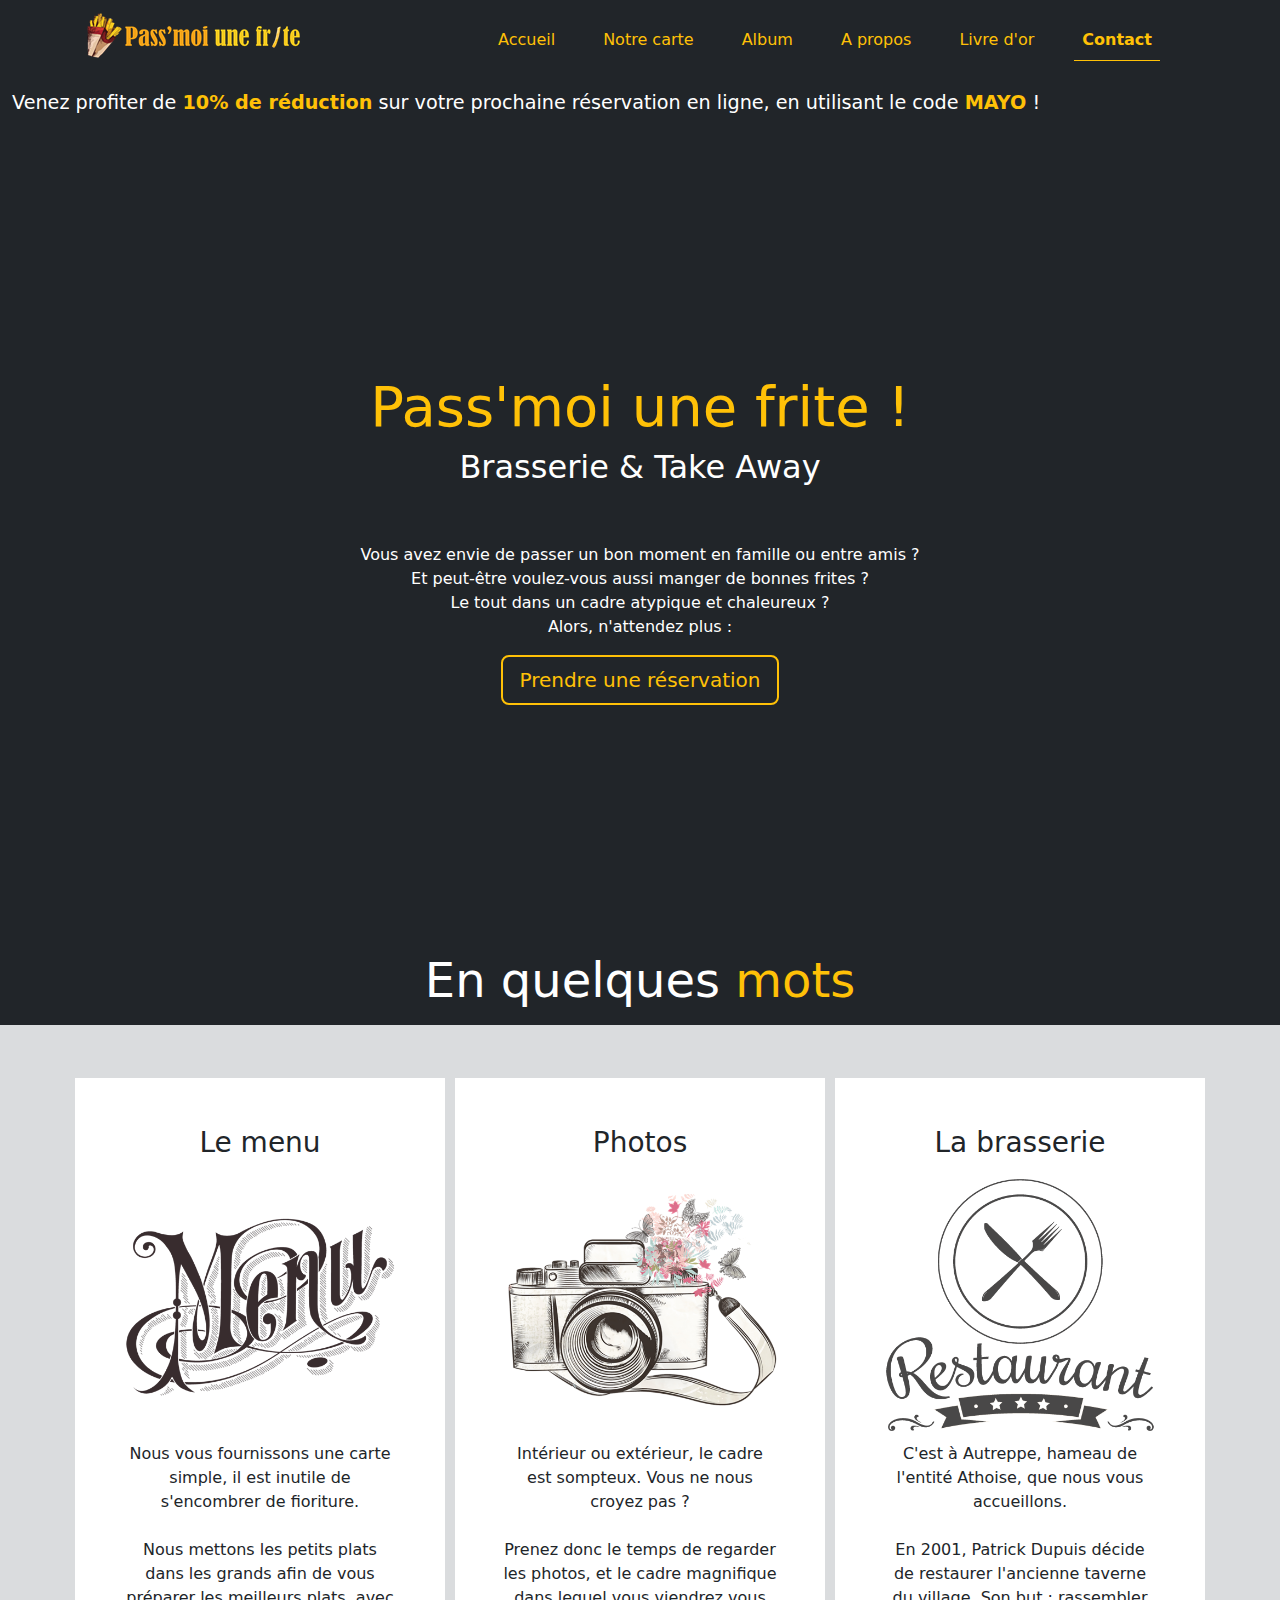
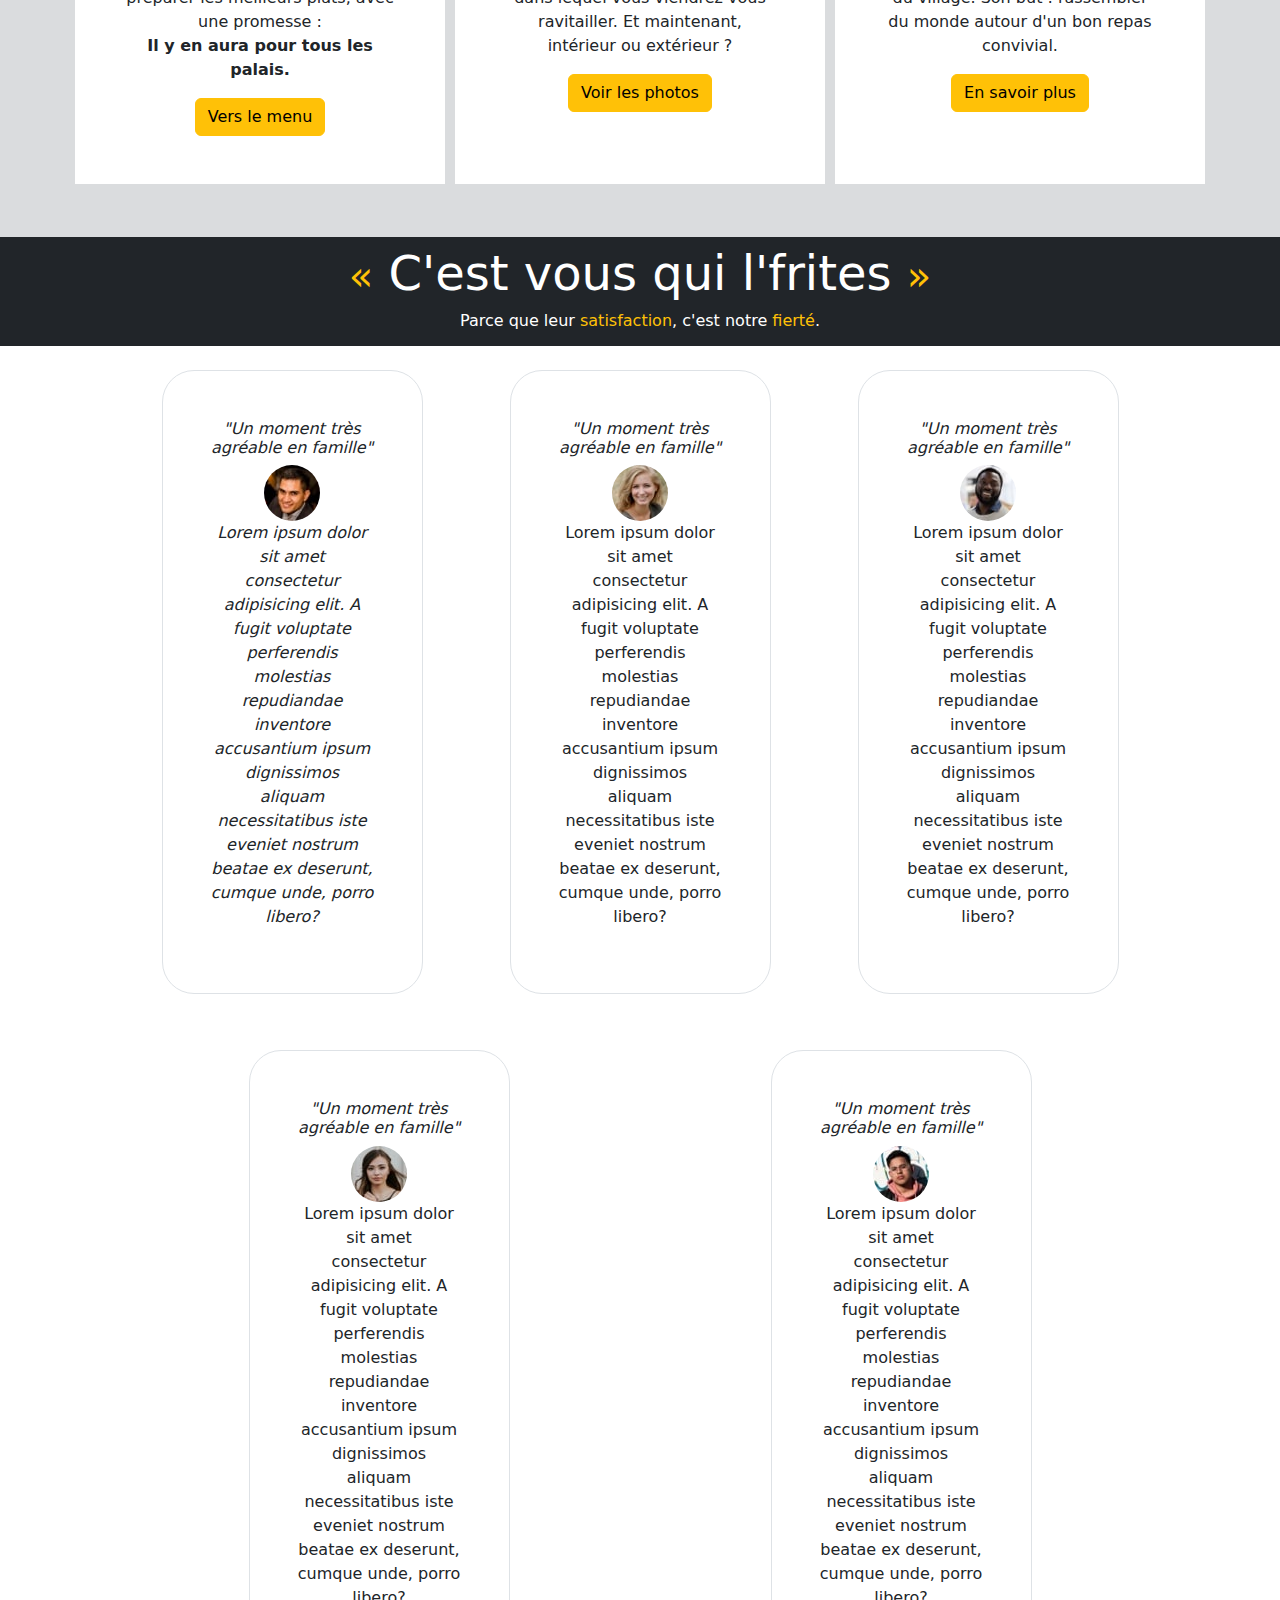
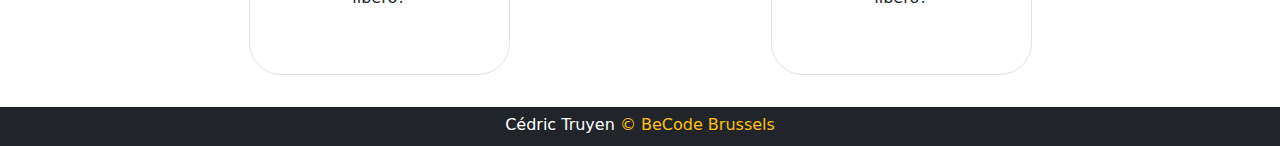
<file: index.html>
<!DOCTYPE html>
<html lang="fr">
  <head>
    <meta charset="UTF-8" />
    <meta name="viewport" content="width=device-width, initial-scale=1.0" />
    <meta http-equiv="Cache-Control" content="max-age=31536000">
    <title>Restaurant - Pass'-moi une frite</title>
    <link href="https://cdn.jsdelivr.net/npm/bootstrap@5.3.3/dist/css/bootstrap.min.css" rel="stylesheet" integrity="sha384-QWTKZyjpPEjISv5WaRU9OFeRpok6YctnYmDr5pNlyT2bRjXh0JMhjY6hW+ALEwIH" crossorigin="anonymous"/>
    <link rel="stylesheet" href="https://cdnjs.cloudflare.com/ajax/libs/animate.css/4.1.1/animate.min.css"/>
    <link rel="stylesheet" href="styles/default.css" />
  </head>

  <body>
    <header class="container-fluid bg-dark py-1">
      <div class="container pt-2">
        <div class="row">
          <a class="col-md-4 col-sm-12" href="index.html">
            <img src="pictures/logo_long_md.png" alt="logo_long" title="logo de Pass'moi une frite"/>
          </a>
          <div class="col-md-8 col-sm-12">
            <nav class="navbar navbar-expand-lg">
              <div class="container">
                <button
                  class="navbar-toggler"
                  data-bs-toggle="collapse"
                  data-bs-target="#menu"
                  title="Appuyer sur ce bouton pour afficher le menu"
                >
                  <span class="navbar-toggler-icon"></span>
                </button>
                <div class="collapse navbar-collapse" id="menu">
                  <ul class="navbar-nav">
                    <li class="nav-item px-3">
                      <a class="nav-link text-warning" href="index.html">Accueil</a>
                    </li>
                    <li class="nav-item px-3">
                      <a class="nav-link text-warning" href="menu.html">Notre carte</a>
                    </li>
                    <li class="nav-item px-3">
                      <a class="nav-link text-warning" href="pictures.html">Album</a>
                    </li>
                    <li class="nav-item px-3">
                      <a class="nav-link text-warning" href="restaurant.html">A propos</a>
                    </li>
                    <li class="nav-item px-3">
                      <a class="nav-link text-warning" href="guestbook.php">Livre d'or</a>
                    </li>
                    <li class="nav-item px-3">
                      <a class="nav-link text-warning active" href="contact.php">Contact</a>
                    </li>
                  </ul>
                </div>
              </div>
            </nav>
          </div>
        </div>
      </div>
    </header>

    <div class="container-fluid bg-dark menu-defilant">
      <div class="row bg-dark">
        <p class="text-white my-3 text-center">
          Venez profiter de
          <strong><span class="text-warning">10% de réduction</span></strong>
          sur votre prochaine réservation en ligne, en utilisant le code
          <strong><span class="text-warning">MAYO</span></strong> !
        </p>
      </div>
    </div>

    <section
      class="accueil bg-dark d-flex w-100 h-100 flex-column justify-content-center align-items-center"
    >
      <div
        class="container jumbotron-content bg-dark bg-opacity-75 text-center py-5 d-flex flex-column align-items-center animate__animated animate__zoomIn"
      >
        <h1 class="display-4 text-warning">
          <strong>Pass'moi </strong>une frite !
        </h1>
        <h2 class="text-white">Brasserie & Take Away</h2>
        <hr class="my-4" />
        <p class="text-white">
          Vous avez envie de passer un bon moment en famille ou entre amis ?<br />
          Et peut-être voulez-vous aussi manger de bonnes frites ?<br />
          Le tout dans un cadre atypique et chaleureux ?<br />
          Alors, n'attendez plus :
        </p>
        <a class="btn btn-outline-warning btn-lg border-2" href="#" role="button">Prendre une réservation</a>
      </div>
    </section>


    <div class="container-fluid bg-dark py-2">
        <div class="row text-center">
          <h2 class="text-white display-5">En quelques <span class="text-warning display-5">mots</span></h2>  
        </div>
    </div>

    <div class="container-fluid bg-secondary bg-opacity-25 py-5">
        <div class="container">
            <div class="row d-flex justify-content-around">
                <div class="col-sm-12 col-md-4 text-center bg-white p-5 border border-5 border-secondary border-opacity-25">
                    <h3>Le menu</h3>
                    <img src="pictures/menu_01.png" class="w-100" alt="photo_menu" title="Photo d'un menu">
                    <p>Nous vous fournissons une carte simple, il est inutile de
                    s'encombrer de fioriture. <br /><br />
                    Nous mettons les petits plats dans les grands afin de vous
                    préparer les meilleurs plats, avec une promesse : <br /><strong>Il y en aura pour tous les palais.</strong></p>
                    <a class="btn btn-warning" href="menu.html">Vers le menu</a>
                </div>
            <div class="col-sm-12 col-md-4 text-center bg-white p-5 border border-5 border-secondary border-opacity-25">
                <h3>Photos</h3>
                <img src="pictures/photo_01.png" class="w-100" alt="appareil_photo" title="Photo d'un appareil photo">
                <p>Intérieur ou extérieur, le cadre est sompteux. Vous ne nous croyez
              pas ?<br /><br />
              Prenez donc le temps de regarder les photos, et le cadre
              magnifique dans lequel vous viendrez vous ravitailler. Et
              maintenant, intérieur ou extérieur ?</p>
                <a class="btn btn-warning" href="pictures.html">Voir les photos</a>
            </div>
            <div class="col-sm-12 col-md-4 text-center bg-white p-5 border border-5 border-secondary border-opacity-25">
                <h3>La brasserie</h3>
                <img src="pictures/histoire_01.png" class="w-100" alt="photo_histoire" title="Image d'un restaurant">
                <p>C'est à Autreppe, hameau de l'entité Athoise, que nous vous
              accueillons. <br /><br />
              En 2001, Patrick Dupuis décide de restaurer l'ancienne taverne du
              village. Son but : rassembler du monde autour d'un bon repas
              convivial.</p>
                <a class="btn btn-warning" href="restaurant.html">En savoir plus</a>
            </div>
        </div>
      </div>
    </div>

    <div class="container-fluid bg-dark py-2">
      <div class="row text-center">
        <h2 class="text-white display-5">
          <span class="text-warning h1">«</span> C'est vous qui l'frites
          <span class="text-warning h1">»</span>
        </h2>
        <h4 class="h6 text-white">Parce que leur <span class="text-warning">satisfaction</span>, c'est notre <span class="text-warning">fierté</span>.</h4>

      </div>
    </div>

    <div class="container-fluid">
      <div class="container">
        <div class="row d-flex justify-content-around py-4 px-5">
          <div class="col-sm-12 col-md-3 bg-white border rounded-5 mb-2">
            <div class="row">
              <div class="col-12 text-center p-5">
                <h4 class="h6">
                  <em>"Un moment très agréable en famille"</em>
                </h4>
                <img
                  class="rounded rounded-5"
                  src="pictures/image-daniel.jpg"
                  alt="photo_daniel"
                  title="Photo de Daniel - témoignage"
                />
                <p>
                  <em>
                    Lorem ipsum dolor sit amet consectetur adipisicing elit. A
                    fugit voluptate perferendis molestias repudiandae inventore
                    accusantium ipsum dignissimos aliquam necessitatibus iste
                    eveniet nostrum beatae ex deserunt, cumque unde, porro
                    libero?
                  </em>
                </p>
              </div>
            </div>
          </div>
          <div class="col-sm-12 col-md-3 bg-white border rounded-5 mb-2">
            <div class="row">
              <div class="col-12 text-center p-5">
                <h4 class="h6">
                  <em>"Un moment très agréable en famille"</em>
                </h4>
                <img
                  class="rounded rounded-5"
                  src="pictures/image-jeanette.jpg"
                  alt="photo_jeanette"
                  title="Photo de Jeanette - témoignage"
                />
                <p>
                  Lorem ipsum dolor sit amet consectetur adipisicing elit. A
                  fugit voluptate perferendis molestias repudiandae inventore
                  accusantium ipsum dignissimos aliquam necessitatibus iste
                  eveniet nostrum beatae ex deserunt, cumque unde, porro libero?
                </p>
              </div>
            </div>
          </div>
          <div class="col-sm-12 col-md-3 bg-white border rounded-5 mb-2">
            <div class="row">
              <div class="col-12 text-center p-5">
                <h4 class="h6">
                  <em>"Un moment très agréable en famille"</em>
                </h4>
                <img
                  class="rounded rounded-5"
                  src="pictures/image-jonathan.jpg"
                  alt="photo_jonathan"
                  title="Photo de Jonathan - témoignage"
                />
                <p>
                  Lorem ipsum dolor sit amet consectetur adipisicing elit. A
                  fugit voluptate perferendis molestias repudiandae inventore
                  accusantium ipsum dignissimos aliquam necessitatibus iste
                  eveniet nostrum beatae ex deserunt, cumque unde, porro libero?
                </p>
              </div>
            </div>
          </div>
        </div>
        <div class="row d-flex justify-content-around py-4 px-5">
          <div class="col-sm-12 col-md-3 bg-white border rounded-5 mb-2">
            <div class="row">
              <div class="col-12 text-center p-5">
                <h4 class="h6">
                  <em>"Un moment très agréable en famille"</em>
                </h4>
                <img
                  class="rounded rounded-5"
                  src="pictures/image-kira.jpg"
                  alt="photo_kira"
                  title="Photo de Kira - témoignage"
                />
                <p>
                  Lorem ipsum dolor sit amet consectetur adipisicing elit. A
                  fugit voluptate perferendis molestias repudiandae inventore
                  accusantium ipsum dignissimos aliquam necessitatibus iste
                  eveniet nostrum beatae ex deserunt, cumque unde, porro libero?
                </p>
              </div>
            </div>
          </div>
          <div class="col-sm-12 col-md-3 bg-white border rounded-5 mb-2">
            <div class="row">
              <div class="col-12 text-center p-5">
                <h4 class="h6">
                  <em>"Un moment très agréable en famille"</em>
                </h4>
                <img
                  class="rounded rounded-5"
                  src="pictures/image-patrick.jpg"
                  alt="photo_patrick"
                  title="Photo de Patrick - témoignage"
                />
                <p>
                  Lorem ipsum dolor sit amet consectetur adipisicing elit. A
                  fugit voluptate perferendis molestias repudiandae inventore
                  accusantium ipsum dignissimos aliquam necessitatibus iste
                  eveniet nostrum beatae ex deserunt, cumque unde, porro libero?
                </p>
              </div>
            </div>
          </div>
        </div>
      </div>
    </div>

<div class="container-fluid bg-dark pt-2 pb-1">
    <div class="row text-center">
        <h6 class="text-white">Cédric Truyen <span class="text-warning">&copy; BeCode Brussels</span></h6>  
    </div>
</div>



    <script
      src="https://cdn.jsdelivr.net/npm/bootstrap@5.3.3/dist/js/bootstrap.bundle.min.js"
      integrity="sha384-YvpcrYf0tY3lHB60NNkmXc5s9fDVZLESaAA55NDzOxhy9GkcIdslK1eN7N6jIeHz"
      crossorigin="anonymous"
    ></script>
  </body>
</html>
</file>
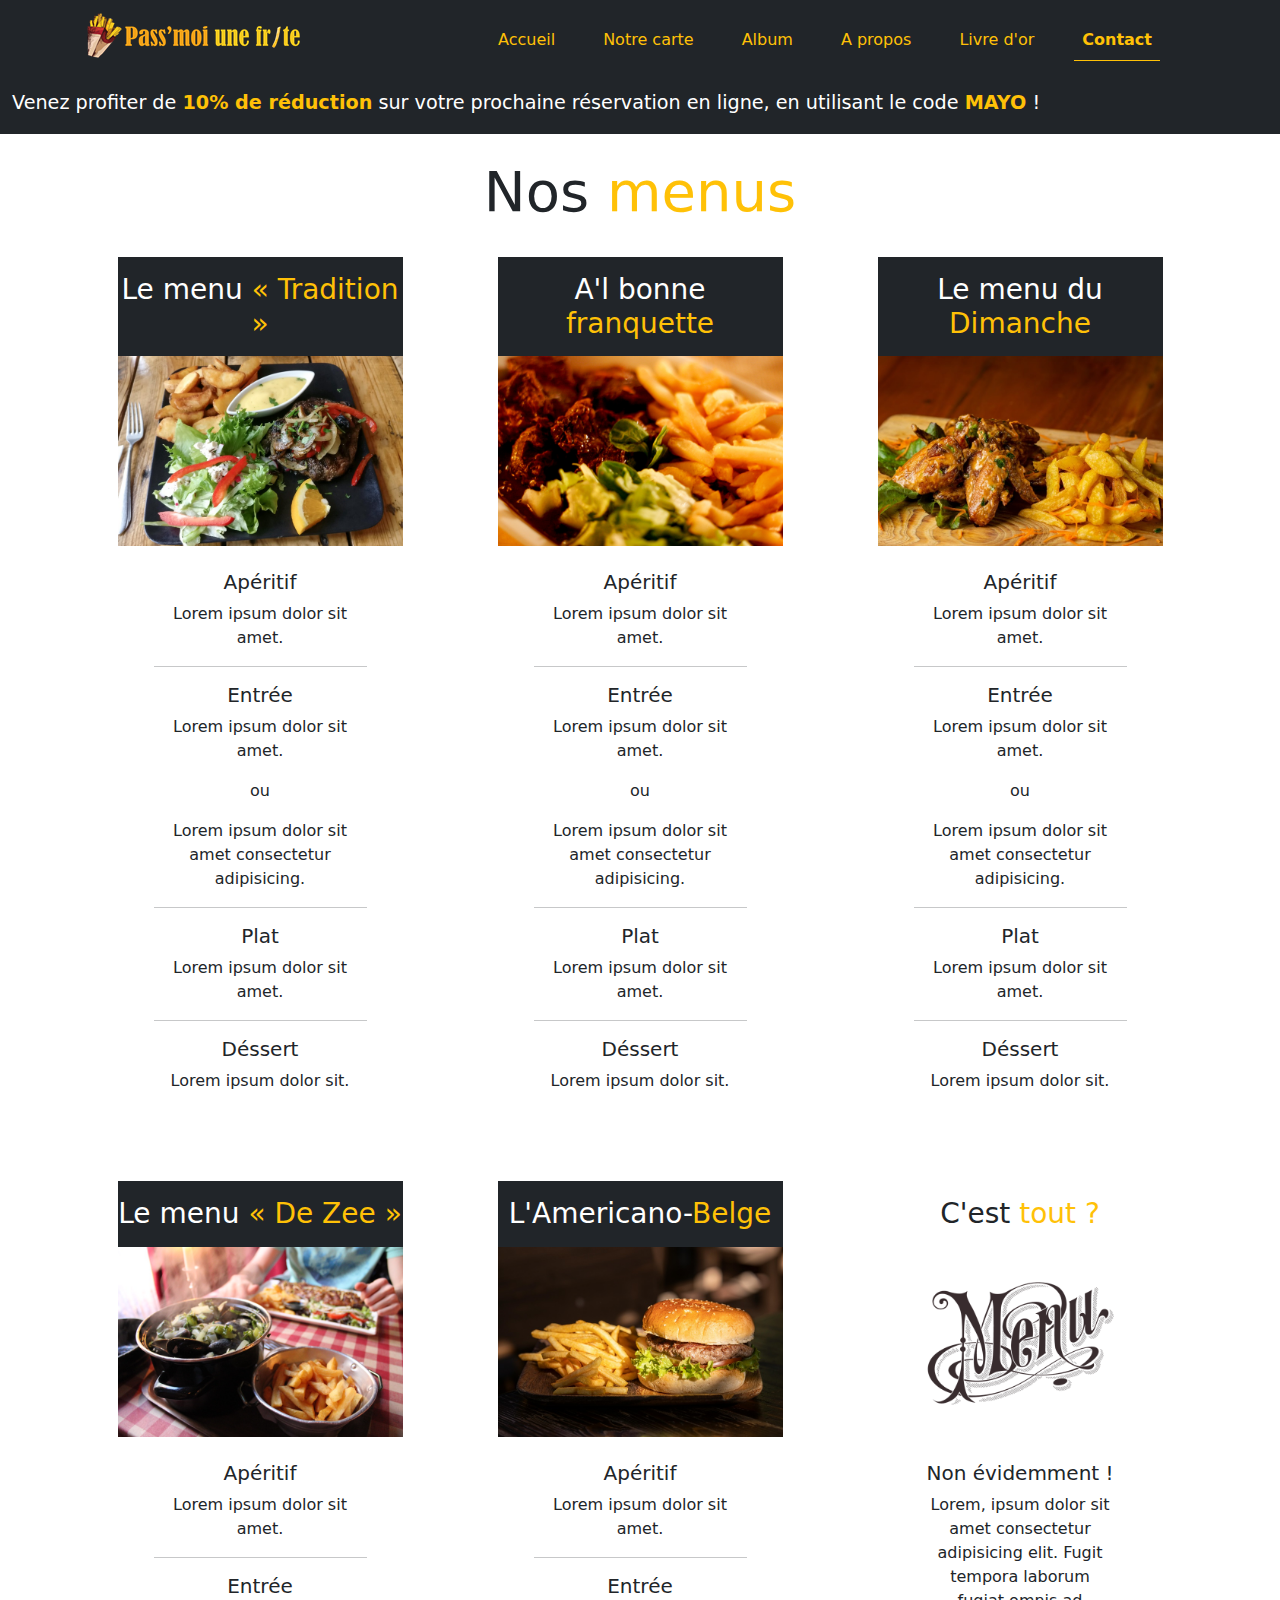
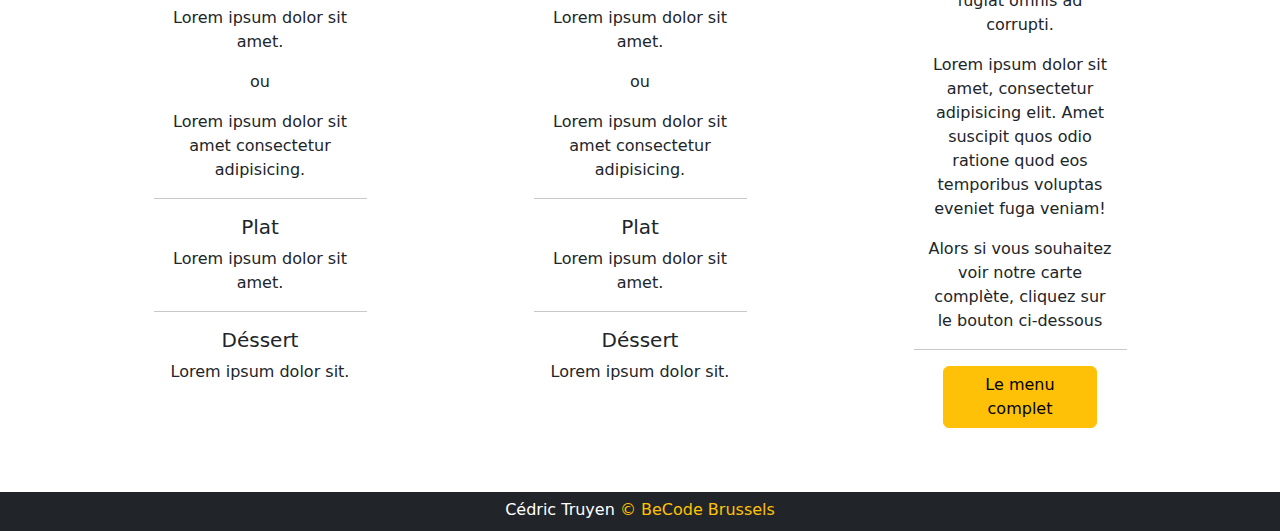
<file: menu.html>
<!DOCTYPE html>
<html lang="fr">
  <head>
    <meta charset="UTF-8" />
    <meta name="viewport" content="width=device-width, initial-scale=1.0" />
    <meta http-equiv="Cache-Control" content="max-age=31536000">
    <title>Restaurant - Pass'-moi une frite</title>
    <link
      href="https://cdn.jsdelivr.net/npm/bootstrap@5.3.3/dist/css/bootstrap.min.css"
      rel="stylesheet"
      integrity="sha384-QWTKZyjpPEjISv5WaRU9OFeRpok6YctnYmDr5pNlyT2bRjXh0JMhjY6hW+ALEwIH"
      crossorigin="anonymous"
    />
    <link rel="stylesheet" href="styles/default.css" />
  </head>
  
  <body>
    <header class="container-fluid bg-dark py-1">
      <div class="container pt-2">
        <div class="row">
          <a class="col-md-4 col-sm-12" href="index.html">
            <img src="pictures/logo_long_md.png" alt="logo_long" title="logo de Pass'moi une frite"/>
          </a>
          <div class="col-md-8 col-sm-12">
            <nav class="navbar navbar-expand-lg">
              <div class="container">
                <button
                  class="navbar-toggler"
                  data-bs-toggle="collapse"
                  data-bs-target="#menu"
                  title="Appuyer sur ce bouton pour afficher le menu"
                >
                  <span class="navbar-toggler-icon"></span>
                </button>
                <div class="collapse navbar-collapse" id="menu">
                  <ul class="navbar-nav">
                    <li class="nav-item px-3">
                      <a class="nav-link text-warning" href="index.html">Accueil</a>
                    </li>
                    <li class="nav-item px-3">
                      <a class="nav-link text-warning" href="menu.html">Notre carte</a>
                    </li>
                    <li class="nav-item px-3">
                      <a class="nav-link text-warning" href="pictures.html">Album</a>
                    </li>
                    <li class="nav-item px-3">
                      <a class="nav-link text-warning" href="restaurant.html">A propos</a>
                    </li>
                    <li class="nav-item px-3">
                      <a class="nav-link text-warning" href="guestbook.php">Livre d'or</a>
                    </li>
                    <li class="nav-item px-3">
                      <a class="nav-link text-warning active" href="contact.php">Contact</a>
                    </li>
                  </ul>
                </div>
              </div>
            </nav>
          </div>
        </div>
      </div>
    </header>

    <div class="container-fluid bg-dark menu-defilant">
      <div class="row bg-dark">
        <p class="text-white my-3 text-center">
          Venez profiter de
          <strong><span class="text-warning">10% de réduction</span></strong>
          sur votre prochaine réservation en ligne, en utilisant le code
          <strong><span class="text-warning">MAYO</span></strong> !
        </p>
      </div>
    </div>

    <div class="container-fluid py-4 background-menu">
      <div class="container">
        <div class="row">
          <div class="col-md-12 pb-4 text-center">
            <h2 class="display-4">Nos <span class="text-warning">menus</span></h2>
          </div>
          <div class="container text-center">
            <div class="row d-flex justify-content-around">
                <!-- Menu 1 -->
              <div class="col-md-3 bg-white p-0 mb-4">
                <h3 class="py-3 mb-0 text-center text-white bg-dark">Le menu <span class="text-warning">« Tradition »</span></h3>
                <img src="pictures/steak.jpg" alt="steak-frites" title="Photo d'un steak avec des frites" class="w-100"/>
                <div class="row px-5 pt-4">
                    <h4 class="h5">Apéritif</h4>
                    <p>Lorem ipsum dolor sit amet.</p>
                    <hr>
                </div>
                <div class="row px-5">
                    <h4 class="h5">Entrée</h4>
                    <p>Lorem ipsum dolor sit amet.</p>
                    <p>ou</p>
                    <p>Lorem ipsum dolor sit amet consectetur adipisicing.</p>
                    <hr>
                </div>
                <div class="row px-5">
                    <h4 class="h5">Plat</h4>
                    <p>Lorem ipsum dolor sit amet.</p>
                    <hr>
                </div>
                <div class="row px-5">
                    <h4 class="h5">Déssert</h4>
                    <p>Lorem ipsum dolor sit.</p>
                </div>
              </div>

              <!-- Menu 2 -->
              <div class="col-md-3 bg-white p-0 mb-4">
                <h3 class="py-3 mb-0 text-center text-white bg-dark">A'l bonne <span class="text-warning">franquette</span></h3>
                <img src="pictures/carbonnade.png" alt="carbonnade" title="Photo de carbonnades avec des frites" class="w-100"/>
                <div class="row px-5 pt-4">
                    <h4 class="h5">Apéritif</h4>
                    <p>Lorem ipsum dolor sit amet.</p>
                    <hr>
                </div>
                <div class="row px-5">
                    <h4 class="h5">Entrée</h4>
                    <p>Lorem ipsum dolor sit amet.</p>
                    <p>ou</p>
                    <p>Lorem ipsum dolor sit amet consectetur adipisicing.</p>
                    <hr>
                </div>
                <div class="row px-5">
                    <h4 class="h5">Plat</h4>
                    <p>Lorem ipsum dolor sit amet.</p>
                    <hr>
                </div>
                <div class="row px-5">
                    <h4 class="h5">Déssert</h4>
                    <p>Lorem ipsum dolor sit.</p>
                </div>
              </div>

              <!-- Menu 3 -->
              <div class="col-md-3 bg-white p-0 mb-4">
                <h3 class="py-3 mb-0 text-center text-white bg-dark">Le menu du <span class="text-warning">Dimanche</span></h3>
                <img src="pictures/poulet.jpeg" alt="poulet-frites" title="Photo d'un poulet avec des frites" class="w-100"/>
                <div class="row px-5 pt-4">
                    <h4 class="h5">Apéritif</h4>
                    <p>Lorem ipsum dolor sit amet.</p>
                    <hr>
                </div>
                <div class="row px-5">
                    <h4 class="h5">Entrée</h4>
                    <p>Lorem ipsum dolor sit amet.</p>
                    <p>ou</p>
                    <p>Lorem ipsum dolor sit amet consectetur adipisicing.</p>
                    <hr>
                </div>
                <div class="row px-5">
                    <h4 class="h5">Plat</h4>
                    <p>Lorem ipsum dolor sit amet.</p>
                    <hr>
                </div>
                <div class="row px-5">
                    <h4 class="h5">Déssert</h4>
                    <p>Lorem ipsum dolor sit.</p>
                </div>
              </div>
          </div>

            <div class="row d-flex justify-content-around pt-5">
                <!-- Menu 4 -->
              <div class="col-md-3 bg-white p-0 mb-4">
                <h3 class="py-3 mb-0 text-center text-white bg-dark">Le menu <span class="text-warning">« De Zee »</span></h3>
                <img src="pictures/moules.png" alt="moules-frites" title="Photo d'un cassolette de moules avec des frites" class="w-100"/>
                <div class="row px-5 pt-4">
                    <h4 class="h5">Apéritif</h4>
                    <p>Lorem ipsum dolor sit amet.</p>
                    <hr>
                </div>
                <div class="row px-5">
                    <h4 class="h5">Entrée</h4>
                    <p>Lorem ipsum dolor sit amet.</p>
                    <p>ou</p>
                    <p>Lorem ipsum dolor sit amet consectetur adipisicing.</p>
                    <hr>
                </div>
                <div class="row px-5">
                    <h4 class="h5">Plat</h4>
                    <p>Lorem ipsum dolor sit amet.</p>
                    <hr>
                </div>
                <div class="row px-5">
                    <h4 class="h5">Déssert</h4>
                    <p>Lorem ipsum dolor sit.</p>
                </div>
              </div>

              <!-- Menu 5 -->
              <div class="col-md-3 bg-white p-0 mb-4">
                <h3 class="py-3 mb-0 text-center text-white bg-dark">L'Americano-<span class="text-warning">Belge</span></h3>
                <img src="pictures/hamburger.jpeg" alt="hamburger-frites" title="Photo d'un hamburger avec des frites" class="w-100"/>
                <div class="row px-5 pt-4">
                    <h4 class="h5">Apéritif</h4>
                    <p>Lorem ipsum dolor sit amet.</p>
                    <hr>
                </div>
                <div class="row px-5">
                    <h4 class="h5">Entrée</h4>
                    <p>Lorem ipsum dolor sit amet.</p>
                    <p>ou</p>
                    <p>Lorem ipsum dolor sit amet consectetur adipisicing.</p>
                    <hr>
                </div>
                <div class="row px-5">
                    <h4 class="h5">Plat</h4>
                    <p>Lorem ipsum dolor sit amet.</p>
                    <hr>
                </div>
                <div class="row px-5">
                    <h4 class="h5">Déssert</h4>
                    <p>Lorem ipsum dolor sit.</p>
                </div>
              </div>

              <!-- La carte -->
              <div class="col-md-3 bg-white p-0 pb-3 mb-4">
                <h3 class="py-3 mb-0 text-center">C'est <span class="text-warning">tout ?</span></h3>
                <img src="pictures/menu_02.png" alt="image-menu" title="Image d'un menu de restaurant" class="w-100"/>
                <div class="row px-5 pt-4">
                    <h4 class="h5">Non évidemment !</h4>
                    <p>Lorem, ipsum dolor sit amet consectetur adipisicing elit. Fugit tempora laborum fugiat omnis ad corrupti.</p>
                    <p>Lorem ipsum dolor sit amet, consectetur adipisicing elit. Amet suscipit quos odio ratione quod eos temporibus voluptas eveniet fuga veniam!</p>
                    <p>Alors si vous souhaitez voir notre carte complète, cliquez sur le bouton ci-dessous</p>
                    <hr>
                    <div class="contenair">
                        <div class="row d-flex justify-content-around">
                            <div class="col-md-10">
                                <a href="#" class="btn btn-warning">Le menu complet</a>
                            </div>
                        </div>
                    </div>
                </div>
              </div>
          </div>
        </div>
      </div>
    </div>
    </div>

    <div class="container-fluid bg-dark pt-2 pb-1">
      <div class="row text-center">
        <h6 class="text-white">
          Cédric Truyen <span class="text-warning">&copy; BeCode Brussels</span>
        </h6>
      </div>
    </div>

    <script
      src="https://cdn.jsdelivr.net/npm/bootstrap@5.3.3/dist/js/bootstrap.bundle.min.js"
      integrity="sha384-YvpcrYf0tY3lHB60NNkmXc5s9fDVZLESaAA55NDzOxhy9GkcIdslK1eN7N6jIeHz"
      crossorigin="anonymous"
    ></script>
  </body>
</html>
</file>
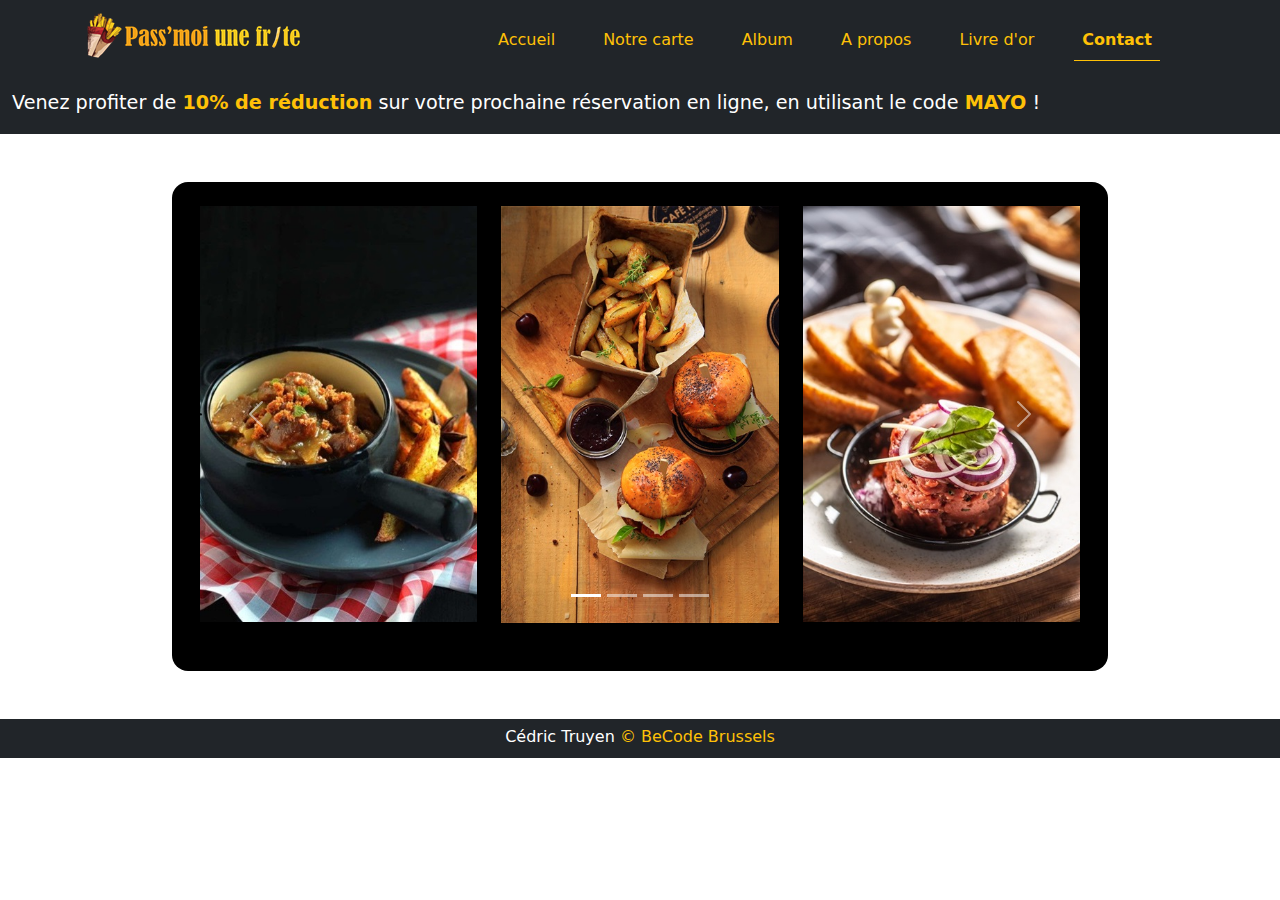
<file: pictures.html>
<!DOCTYPE html>
<html lang="fr">
  <head>
    <meta charset="UTF-8" />
    <meta name="viewport" content="width=device-width, initial-scale=1.0" />
    <meta http-equiv="Cache-Control" content="max-age=31536000">
    <title>Restaurant - Pass'-moi une frite</title>
    <link
      href="https://cdn.jsdelivr.net/npm/bootstrap@5.3.3/dist/css/bootstrap.min.css"
      rel="stylesheet"
      integrity="sha384-QWTKZyjpPEjISv5WaRU9OFeRpok6YctnYmDr5pNlyT2bRjXh0JMhjY6hW+ALEwIH"
      crossorigin="anonymous"
    />
    <link
      rel="stylesheet"
      href="https://cdnjs.cloudflare.com/ajax/libs/animate.css/4.1.1/animate.min.css"
    />
    <link rel="stylesheet" href="styles/default.css" />
  </head>

  <body>
    <header class="container-fluid bg-dark py-1">
      <div class="container pt-2">
        <div class="row">
          <a class="col-md-4 col-sm-12" href="index.html">
            <img src="pictures/logo_long_md.png" alt="logo_long" title="logo de Pass'moi une frite"/>
          </a>
          <div class="col-md-8 col-sm-12">
            <nav class="navbar navbar-expand-lg">
              <div class="container">
                <button
                  class="navbar-toggler"
                  data-bs-toggle="collapse"
                  data-bs-target="#menu"
                  title="Appuyer sur ce bouton pour afficher le menu"
                >
                  <span class="navbar-toggler-icon"></span>
                </button>
                <div class="collapse navbar-collapse" id="menu">
                  <ul class="navbar-nav">
                    <li class="nav-item px-3">
                      <a class="nav-link text-warning" href="index.html">Accueil</a>
                    </li>
                    <li class="nav-item px-3">
                      <a class="nav-link text-warning" href="menu.html">Notre carte</a>
                    </li>
                    <li class="nav-item px-3">
                      <a class="nav-link text-warning" href="pictures.html">Album</a>
                    </li>
                    <li class="nav-item px-3">
                      <a class="nav-link text-warning" href="restaurant.html">A propos</a>
                    </li>
                    <li class="nav-item px-3">
                      <a class="nav-link text-warning" href="guestbook.php">Livre d'or</a>
                    </li>
                    <li class="nav-item px-3">
                      <a class="nav-link text-warning active" href="contact.php">Contact</a>
                    </li>
                  </ul>
                </div>
              </div>
            </nav>
          </div>
        </div>
      </div>
    </header>

    <div class="container-fluid bg-dark menu-defilant">
      <div class="row bg-dark">
        <p class="text-white my-3 text-center">
          Venez profiter de
          <strong><span class="text-warning">10% de réduction</span></strong>
          sur votre prochaine réservation en ligne, en utilisant le code
          <strong><span class="text-warning">MAYO</span></strong> !
        </p>
      </div>
    </div>

    <div class="container-fluid background-pictures py-5">
      <div class="row d-flex justify-content-center">
        <div class="col-md-9">
          <div class="container bg-black px-3 pt-4 pb-5 rounded-4">
            <div id="diaporama" class="carousel slide" data-bs-ride="carousel">
              <div class="carousel-indicators">
                <button
                  type="button"
                  data-bs-target="#diaporama"
                  data-bs-slide-to="0"
                  class="active"
                  aria-current="true"
                  aria-label="Slide 1"
                ></button>
                <button
                  type="button"
                  data-bs-target="#diaporama"
                  data-bs-slide-to="1"
                  aria-label="Slide 2"
                ></button>
                <button
                  type="button"
                  data-bs-target="#diaporama"
                  data-bs-slide-to="2"
                  aria-label="Slide 3"
                ></button>
                <button
                  type="button"
                  data-bs-target="#diaporama"
                  data-bs-slide-to="3"
                  aria-label="Slide 4"
                ></button>
              </div>
              <div class="carousel-inner animate__animated animate__zoomIn">
                <div class="carousel-item active">
                  <div class="container">
                    <div class="row d-flex justify-content-around">
                      <div class="col-md-4">
                        <img
                          src="pictures/pictures_carbonnades.png"
                          alt="carbonnades"
                          title="Photo de carbonnades avec des frites"
                          class="w-100"
                        />
                      </div>
                      <div class="col-md-4">
                        <img
                          src="pictures/pictures_burger.jpg"
                          alt="image_burger"
                          title="Photo d'un hamburger avec des frites"
                          class="w-100"
                        />
                      </div>
                      <div class="col-md-4">
                        <img
                          src="pictures/pictures_americain.jpg"
                          alt="image_americain"
                          title="Photo d'un américain avec des frites"
                          class="w-100"
                        />
                      </div>
                    </div>
                  </div>
                </div>
                <div class="carousel-item">
                  <div class="container">
                    <div class="row d-flex justify-content-around">
                      <div class="col-md-4">
                        <img
                          src="pictures/pictures_moules.jpg"
                          alt="image_moules"
                          title="Photo d'une cassolette de moules avec des frites"
                          class="w-100"
                        />
                      </div>
                      <div class="col-md-4">
                        <img
                          src="pictures/pictures_poulet.jpeg"
                          alt="image_poulet"
                          title="Photo d'un poulet avec des frites"
                          class="w-100"
                        />
                      </div>
                      <div class="col-md-4">
                        <img
                          src="pictures/pictures_steak.jpg"
                          alt="image_steak"
                          title="Photo d'un steak avec des frites"
                          class="w-100"
                        />
                      </div>
                    </div>
                  </div>
                </div>
                <div class="carousel-item">
                  <div class="container">
                    <div class="row d-flex justify-content-around">
                      <div class="col-md-4">
                        <img
                          src="pictures/pictures_carbonnades.png"
                          alt="image_carbonnades"
                          title="Photos de carbonnades avec des frites"
                          class="w-100"
                        />
                      </div>
                      <div class="col-md-4">
                        <img
                          src="pictures/pictures_burger.jpg"
                          alt="image_burger"
                          title="Photo d'un hamburger avec des frites"
                          class="w-100"
                        />
                      </div>
                      <div class="col-md-4">
                        <img
                          src="pictures/pictures_americain.jpg"
                          alt="image_americain"
                          title="Photo d'un américain avec des frites"
                          class="w-100"
                        />
                      </div>
                    </div>
                  </div>
                </div>
                <div class="carousel-item">
                  <div class="container">
                    <div class="row d-flex justify-content-around">
                      <div class="col-md-4">
                        <img
                          src="pictures/pictures_moules.jpg"
                          alt="image_moules"
                          title="Photo d'un cassolette de moules avec des frites"
                          class="w-100"
                        />
                      </div>
                      <div class="col-md-4">
                        <img
                          src="pictures/pictures_poulet.jpeg"
                          alt="image_poulet"
                          title="Photo d'un poulet avec des frites"
                          class="w-100"
                        />
                      </div>
                      <div class="col-md-4">
                        <img
                          src="pictures/pictures_steak.jpg"
                          alt="image_steak"
                          title="Photo d'un steak avec des frites"
                          class="w-100"
                        />
                      </div>
                    </div>
                  </div>
                </div>
              </div>
              <button
                class="carousel-control-prev prev"
                type="button"
                data-bs-target="#diaporama"
                data-bs-slide="prev"
                title="Faire défiler vers la gauche"
              >
                <span class="carousel-control-prev-icon"></span>
              </button>
              <button
                class="carousel-control-next next"
                type="button"
                data-bs-target="#diaporama"
                data-bs-slide="next"
                title="Faire défiler vers la droite"
              >
                <span class="carousel-control-next-icon"></span>
              </button>
            </div>
          </div>
        </div>
      </div>
    </div>

    <div class="container-fluid bg-dark pt-2 pb-1">
      <div class="row text-center">
        <h6 class="text-white">
          Cédric Truyen <span class="text-warning">&copy; BeCode Brussels</span>
        </h6>
      </div>
    </div>

    <script
      src="https://cdn.jsdelivr.net/npm/bootstrap@5.3.3/dist/js/bootstrap.bundle.min.js"
      integrity="sha384-YvpcrYf0tY3lHB60NNkmXc5s9fDVZLESaAA55NDzOxhy9GkcIdslK1eN7N6jIeHz"
      crossorigin="anonymous"
    ></script>
  </body>
</html>
</file>
<file: styles/default.css>
*, ::before, ::after {
  margin: 0;
  padding: 0;
  box-sizing: border-box;
}

.navbar-toggler .navbar-toggler-icon {
  background-image: url("data:image/svg+xml;charset=utf8,%3Csvg viewBox='0 0 30 30' xmlns='http://www.w3.org/2000/svg'%3E%3Cpath stroke='%23ffc107' stroke-width='2' stroke-linecap='round' stroke-miterlimit='10' d='M4 7h22M4 15h22M4 23h22'/%3E%3C/svg%3E");
}

.nav-link:hover {
  font-weight: bold;
  border-bottom: 1px solid #ffc107;
}

.nav-link.active {
  border-bottom: 1px solid #ffc107;
  font-weight: bold;
}

body {
  height: 90vh;
}

.accueil {
  background: url("https://raw.githubusercontent.com/Ceeeed1985/restaurant-css-framework/main/pictures/background_home_02.jpg");
  background-repeat: no-repeat;
  background-size: cover;
  background-position: left;
}

.menu-defilant {
  overflow: hidden;
}


@media (max-width :767.98px){
  .menu-defilant > :first-child {
    font-size: 1.2em;
    display: inline-block;
    animation: defilement-rtl-mobile 10s infinite linear;
  }

  .menu-defilant > :first-child:hover {
    animation-play-state: paused;
  }
}

@keyframes defilement-rtl-mobile {
  0% {
    transform: translate3d(100%, 0, 0);
  }
  100% {
    transform: translate3d(-100%, 0, 0);
  }
}



@media (min-width :768px){
  .menu-defilant > :first-child {
    font-size: 1.2em;
    display: inline-block;
    animation: defilement-rtl-desk 20s infinite linear;
  }

  .menu-defilant > :first-child:hover {
    animation-play-state: paused;
  }
}

@keyframes defilement-rtl-desk {
  0% {
    transform: translate3d(210%, 0, 0);
  }
  100% {
    transform: translate3d(-100%, 0, 0);
  }
}


/* Page à propos */

.logo_anime_facebook{
  animation: bounce infinite;
  animation-duration: 5s;
}

.logo_anime_instagram{
  animation: bounce infinite;
  animation-duration: 5s;
  animation-delay: 0.3s;
}

.logo_anime_fork{
  animation: bounce infinite;
  animation-duration: 5s;
  animation-delay: 0.6s;
}

.logo_anime_linkedin{
  animation: bounce infinite;
  animation-duration: 5s;
  animation-delay: 0.9s;
}

/*Page menu*/

.background-menu {
  background: url("https://raw.githubusercontent.com/Ceeeed1985/restaurant-css-framework/main/pictures/background_menu.png");
  background-repeat: repeat;
}

/* Page pictures */

.background-pictures {
  background: url("https://raw.githubusercontent.com/Ceeeed1985/restaurant-css-framework/main/pictures/fond_ustensiles.png");
  background-repeat: repeat;
}

.background-guestbook {
  background: url('https://raw.githubusercontent.com/Ceeeed1985/restaurant2.0/main/pictures/guestbook.png');
  background-repeat: no-repeat;
  background-size: cover;
  background-position: left;
}


/* Animation des logos réseaux sociaux */

.logo_anime:hover{
  transform: scale(1.2);

}


/* PAGE MANAGER */
.image-container {
  width: 100%;
  padding-top: 100%; /* Ceci crée un carré */
  position: relative;
  overflow: hidden;
}
.image-container img {
  position: absolute;
  top: 50%;
  left: 50%;
  height: 100%;
  width: auto;
  transform: translate(-50%, -50%);
}
.image-container img.landscape {
  width: 100%;
  height: auto;
}
</file>
